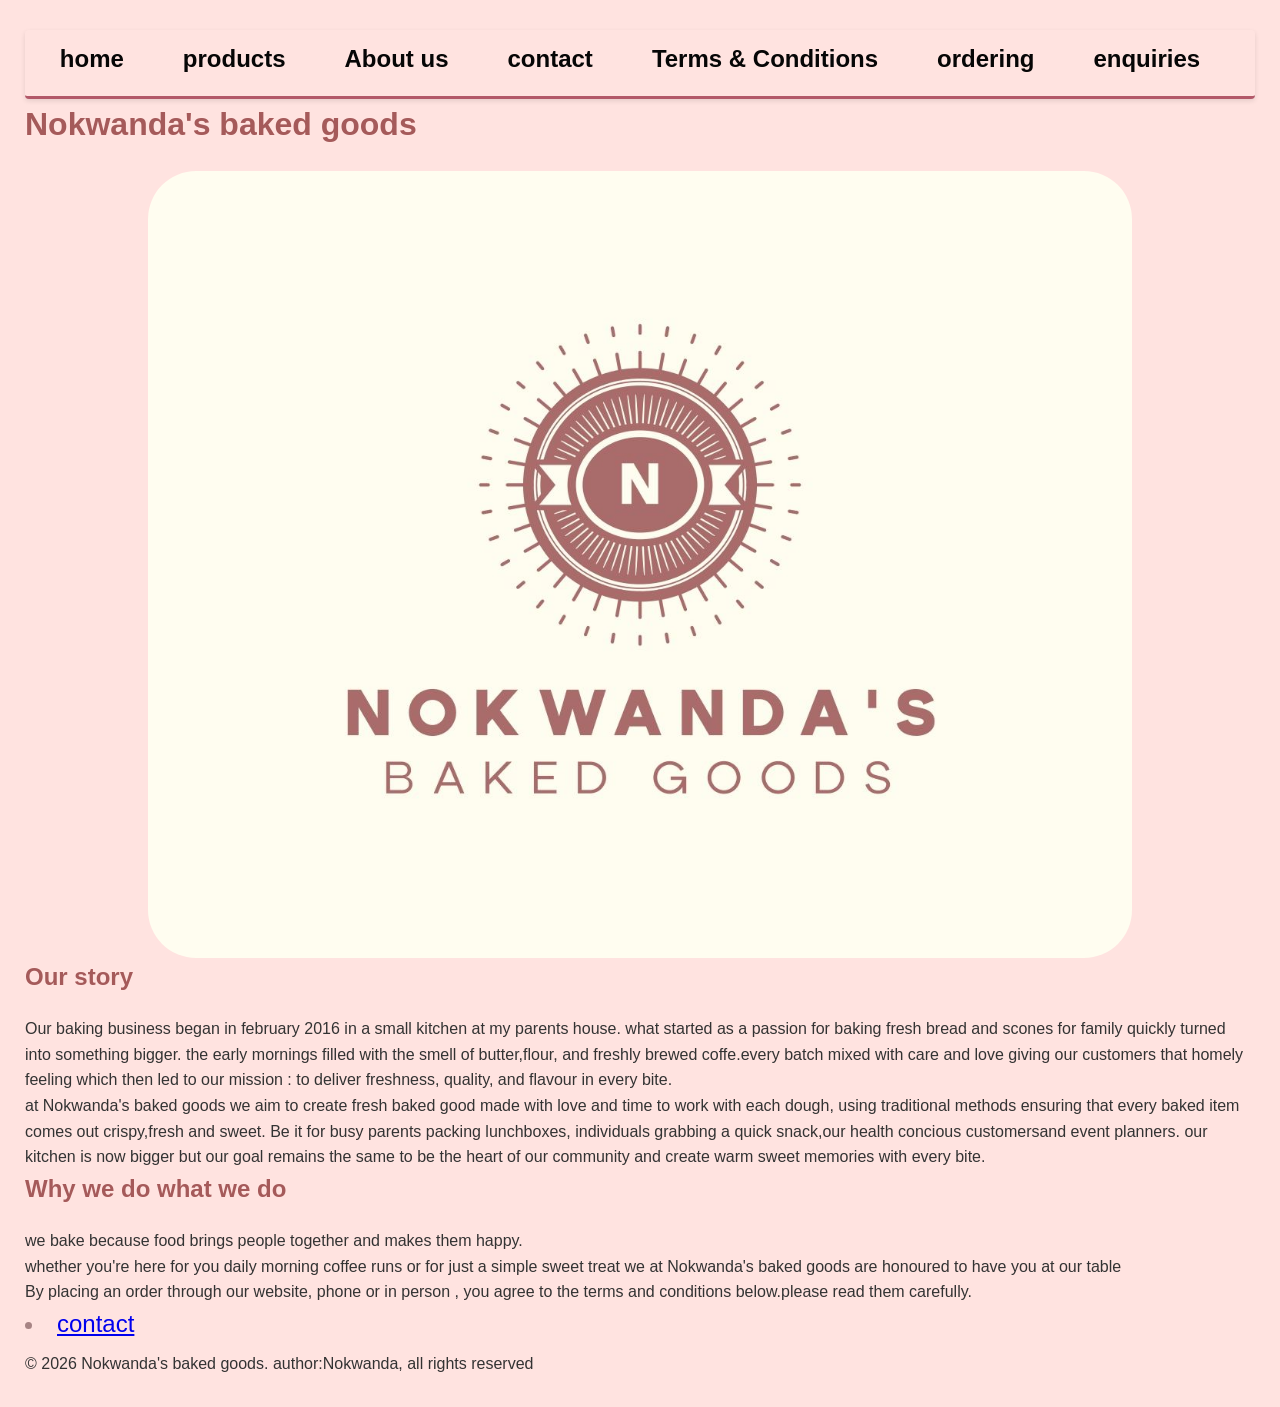
<file: About us.html>
<!DOCTYPE html>
<html>
    <head>
        <title>
            About us
        </title>
        <link rel="stylesheet" href="css/style.css">

         <meta charset="UTF-8">
    <meta name="viewport" content="width=device-width, initial-scale=1.0">
    <meta name="description"  content="Craving something sweet? Enjoy your favorite baked goods,
 fresh pastries,cookies, and artisanal brand from your local bakery with fast delivery and easy pickups.">
   <meta name="keywords" content="Freshily,baked goods">

    </head>
    <link rel="icon" type="image/x-icon" href="img/favicon.ico">
     <style>
.nav-tabs a:hover {
    background-color: rgb(239, 187, 195);
    font-size: 1em;
}
 
</style>
      <ul class="nav-tabs">
 
    <li class="tab active" > <a href="index.html" > home </a> </li>
    <li class="tab active"> <a href="products.html">products</a> </li>
    <li class="tab active"> <a href="About us.html" >About us </a> </li>
    <li class="tab active"> <a href="contact.html" >contact </a> </li>
    <li class="tab active"> <a href="terms.html">Terms & Conditions </a> </li>
   <li class="tab active"> <a href="ordering.html">ordering </a> </li>
   <li class="tab active"> <a href="enquiry.html">enquiries </a> </li>
    
     
</ul>
        <h1>Nokwanda's baked goods</h1>
         
    
    <img src= "img/FullLogo.jpg"  alt="bakery" width="80%" height="30%"  style="border-radius: 3em;" class="center-img">
    
    
         <h2> Our story</h2>
         <p>Our baking business began in february 2016 in a small kitchen at my parents house.
            what started as a passion for baking fresh bread and scones for family quickly turned into something bigger.
            the early mornings filled with the smell of butter,flour, and freshly brewed coffe.every batch mixed with care and love
            giving our customers that homely feeling which then led to our mission : to deliver freshness, quality, and flavour in every bite.
         </p>
         <p>at Nokwanda's baked goods we aim to create fresh baked good made with love and time to work with each dough, using traditional methods 
            ensuring that every baked item comes out crispy,fresh and sweet.
            Be it for busy parents packing lunchboxes, individuals grabbing a quick snack,our health concious customersand event planners. our kitchen
            is now bigger but our goal remains the same to be the heart of our community and create warm sweet memories with every bite.
         </p>
         <h2>Why we do what we do</h2>
         <p> we bake because food brings people together and makes them happy.</p>
         <p>whether you're here for you daily morning coffee runs or for just a simple sweet treat we at Nokwanda's baked goods are honoured to have you at our table </p>

         <p>By placing an order through our website, phone or in person , you agree to the terms
            and conditions below.please read them carefully.
         </p>

         <li class="tab"> <a href="contact.html" >contact </a> </li>
        </div>
    
    </div>

     <div class="footer-bottom"> 
        <p>&copy; 2026 Nokwanda's baked goods.
            <a>author:Nokwanda, all rights reserved</a>
    </body>
</html>
</file>
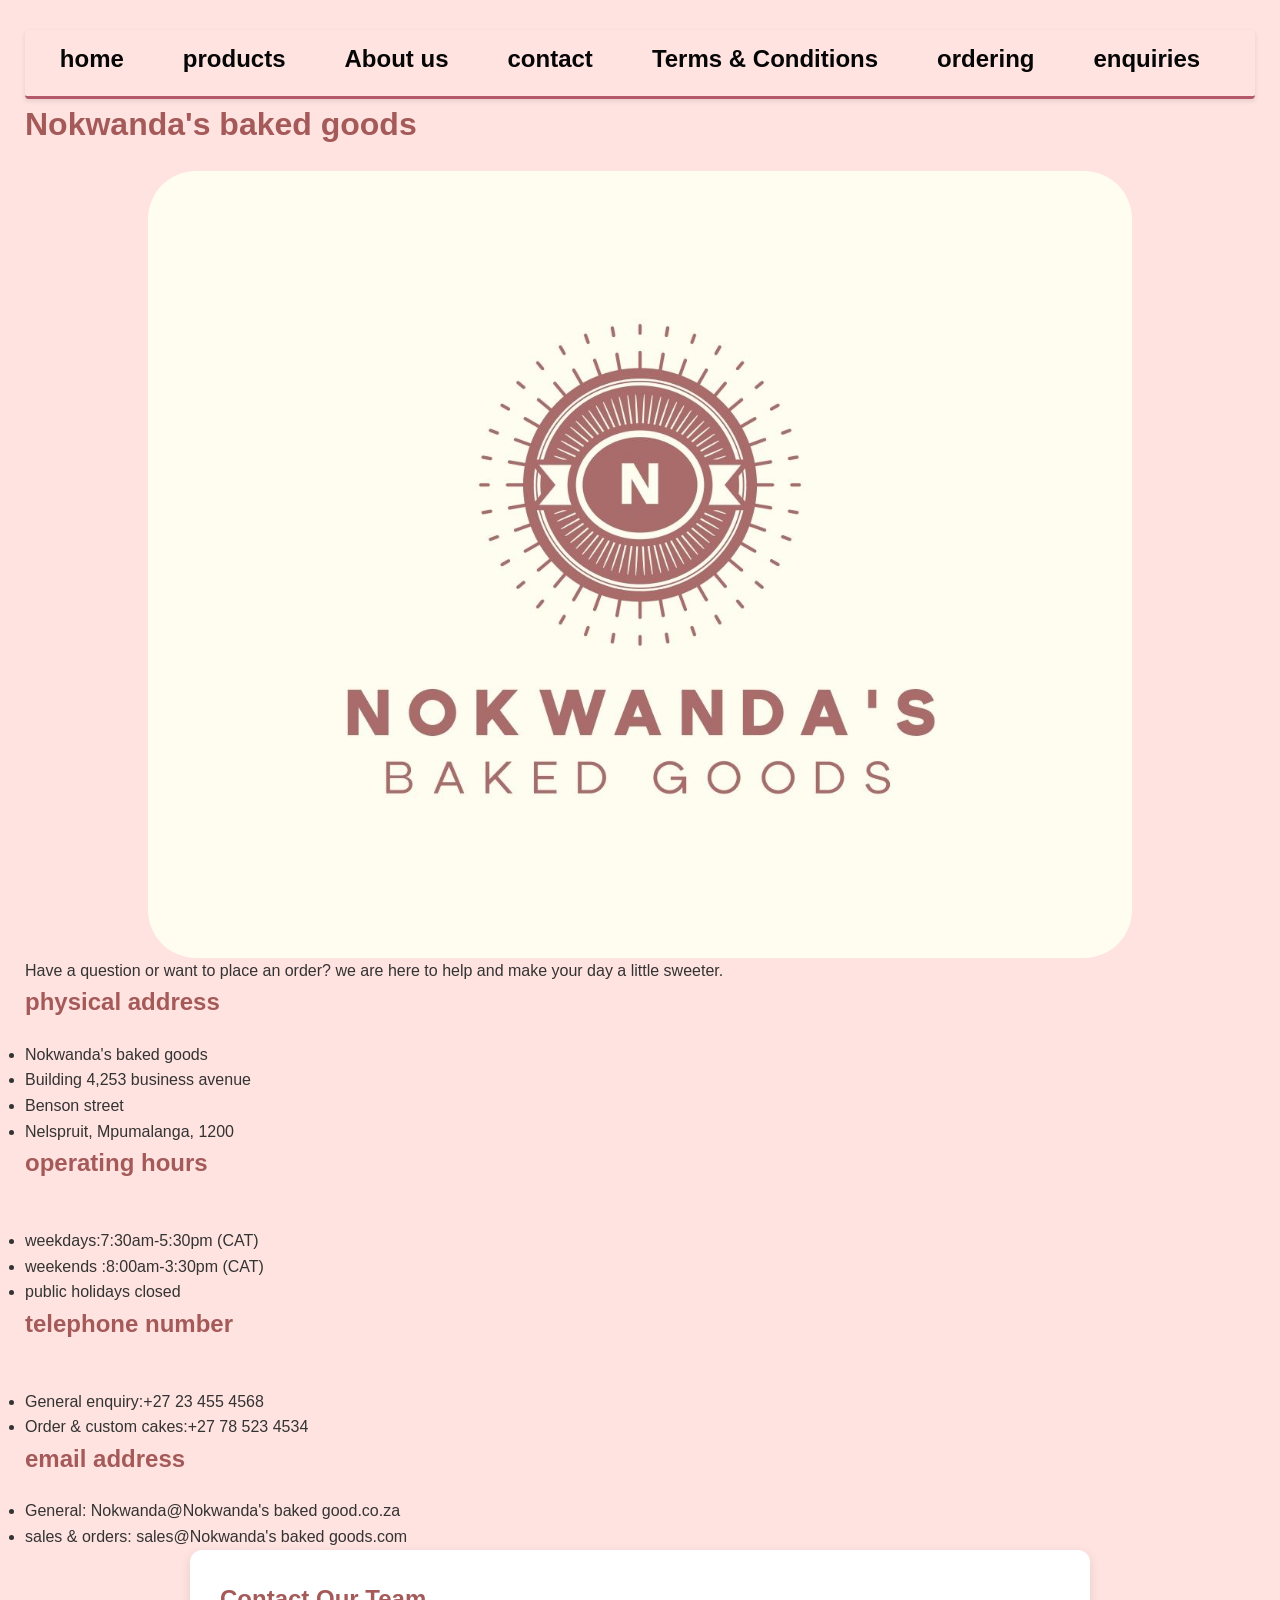
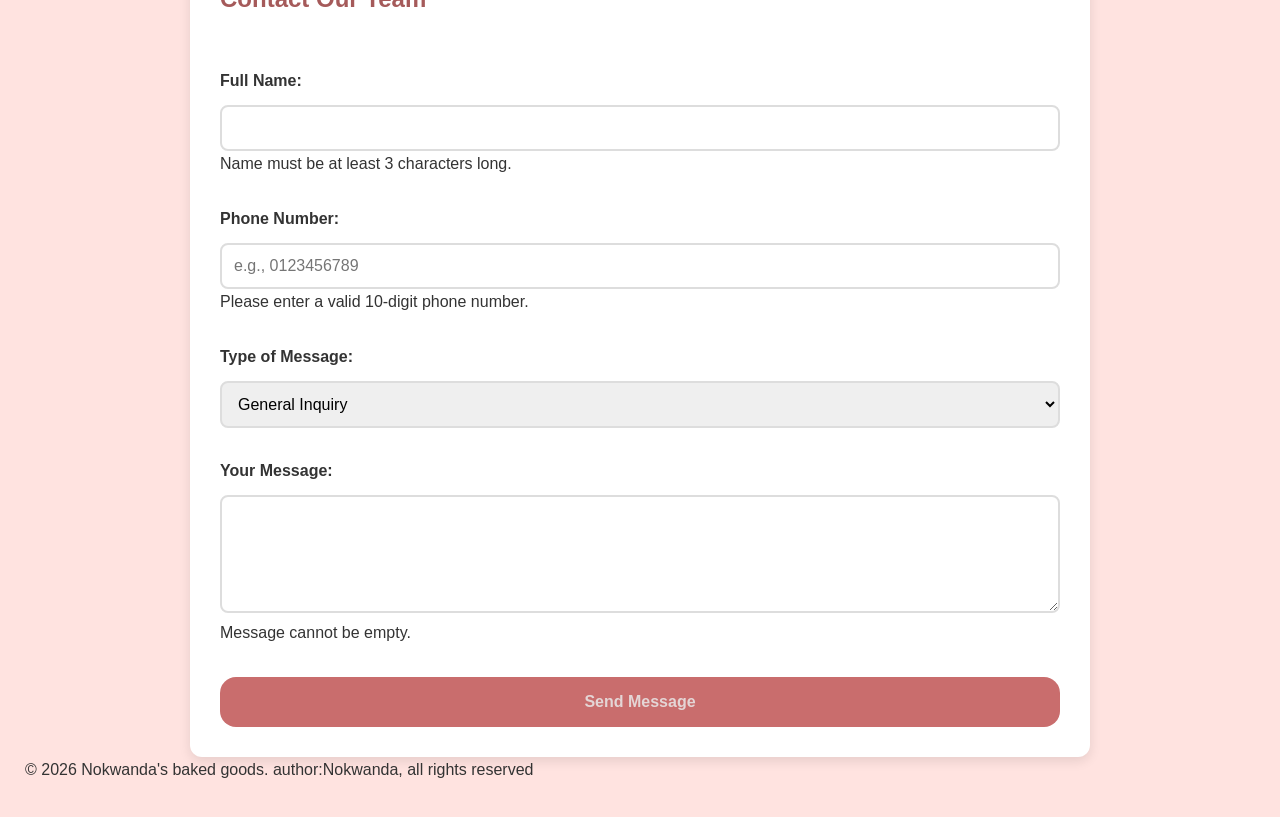
<file: contact.html>
<!DOCTYPE html>
<html>
    <head>
        <title>
            Contact page
        </title>
        <link rel="stylesheet" href="css/style.css">

         <meta charset="UTF-8">
    <meta name="viewport" content="width=device-width, initial-scale=1.0">

    </head>
    <link rel="icon" type="image/x-icon" href="img/favicon.ico">
     <style>
.nav-tabs a:hover {
    background-color: rgb(239, 187, 195);
    font-size: 1em;
}
 
</style>

      <ul class="nav-tabs">
 
    <li class="tab active" > <a href="index.html" > home </a> </li>
    <li class="tab active"> <a href="products.html">products</a> </li>
    <li class="tab active"> <a href="About us.html" >About us </a> </li>
    <li class="tab active"> <a href="contact.html" >contact </a> </li>
    <li class="tab active"> <a href="terms.html">Terms & Conditions </a> </li>
    <li class="tab active"> <a href="ordering.html">ordering </a> </li>
    <li class="tab active"> <a href="enquiry.html">enquiries </a> </li>
    
     

</ul>

<h1>Nokwanda's baked goods</h1>

<ul>
    
   <img src= "img/FullLogo.jpg"  alt="bakery" width="80%" height="30%"  style="border-radius: 3em;" class="center-img">
   
  Have a question or want to place an order? we are here to help and make your day a little sweeter.
   
    <h2>physical address</h2>
    <li>Nokwanda's baked goods</li>
    <li>Building 4,253 business avenue</li>
    <li>Benson street</li>
    <li>Nelspruit, Mpumalanga, 1200</li>


    <h2>operating hours</h2><br>
    <li>weekdays:7:30am-5:30pm (CAT)</li>
    <li>weekends :8:00am-3:30pm (CAT)</li>
    <li>public holidays closed</li>

    <h2>telephone number</h2><br>
    <li>General  enquiry:+27 23 455 4568</li>
    <li>Order & custom cakes:+27 78 523 4534</li>

    <h2>email address</h2>
    <li>General: Nokwanda@Nokwanda's baked good.co.za</li>
    <li>sales & orders: sales@Nokwanda's baked goods.com</li>

<div class="container">
    <!-- REPLACE 'your_formspree_id' with your actual Formspree endpoint hash -->
    <form id="contactForm" action="https://formspree.io/f/mpqeedop" method="POST">
        <h2>Contact Our Team</h2>

        <div class="form-group">
            <label for="name">Full Name:</label>
            <input type="text" id="name" name="name" required>
            <span id="nameError" class="error">Name must be at least 3 characters long.</span>
        </div>

        <div class="form-group">
            <label for="phone">Phone Number:</label>
            <input type="tel" id="phone" name="phone" placeholder="e.g., 0123456789" required>
            <span id="phoneError" class="error">Please enter a valid 10-digit phone number.</span>
        </div>

        <div class="form-group">
            <label for="msgType">Type of Message:</label>
            <select id="msgType" name="msgType" required>
                <option value="General">General Inquiry</option>
                <option value="Feedback">Feedback</option>
                <option value="Urgent">Urgent Support</option>
            </select>
        </div>

        <div class="form-group">
            <label for="message">Your Message:</label>
            <textarea id="message" name="message" rows="5" required></textarea>
            <span id="messageError" class="error">Message cannot be empty.</span>
        </div>

        <button type="submit">Send Message </button>
    </div>
    </form>

    <script>
        document.getElementById('contactForm').addEventListener('submit', function(event) {
            let isValid = true;

            // 1. Reset all error elements
            document.querySelectorAll('.error').forEach(el => el.style.display = 'none');

            // 2. Character length validation (Name)
            const nameInput = document.getElementById('name').value.trim();
            if (nameInput.length < 3) {
                document.getElementById('nameError').style.display = 'block';
                isValid = false;
            }

            // 3. Format validation using Regex (10-digit Phone Number)
            const phoneInput = document.getElementById('phone').value.trim();
            const phoneRegex = /^[0-9]{10}$/; 
            if (!phoneRegex.test(phoneInput)) {
                document.getElementById('phoneError').style.display = 'block';
                isValid = false;
            }

            // 4. Prevent submission to Formspree if any JavaScript check fails
            if (!isValid) {
                event.preventDefault(); 
            }
        });
    </script>
  
</div>

    <div class="footer-bottom"> 
        <p>&copy; 2026 Nokwanda's baked goods.
            <a>author:Nokwanda, all rights reserved</a>
            
        </p>
    </div>
    </footer>

</ul>
</body>
</html>
</file>
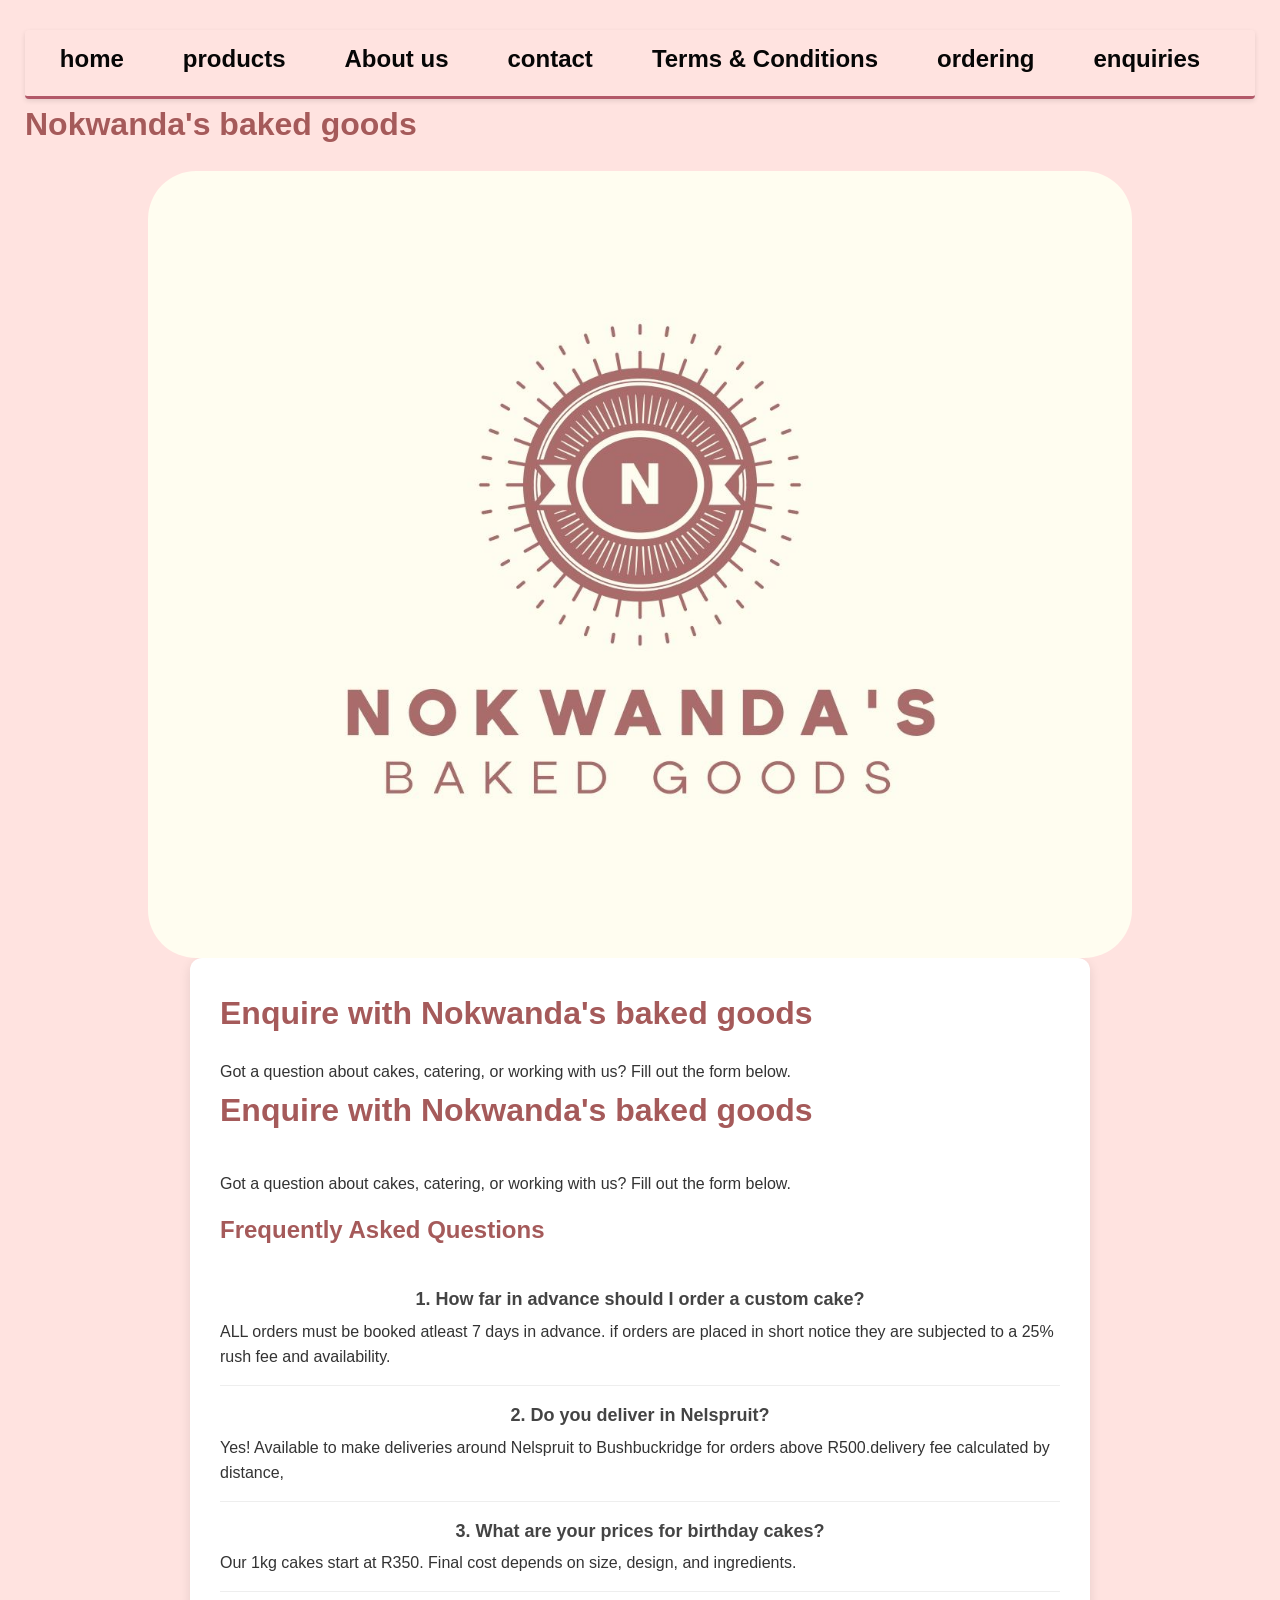
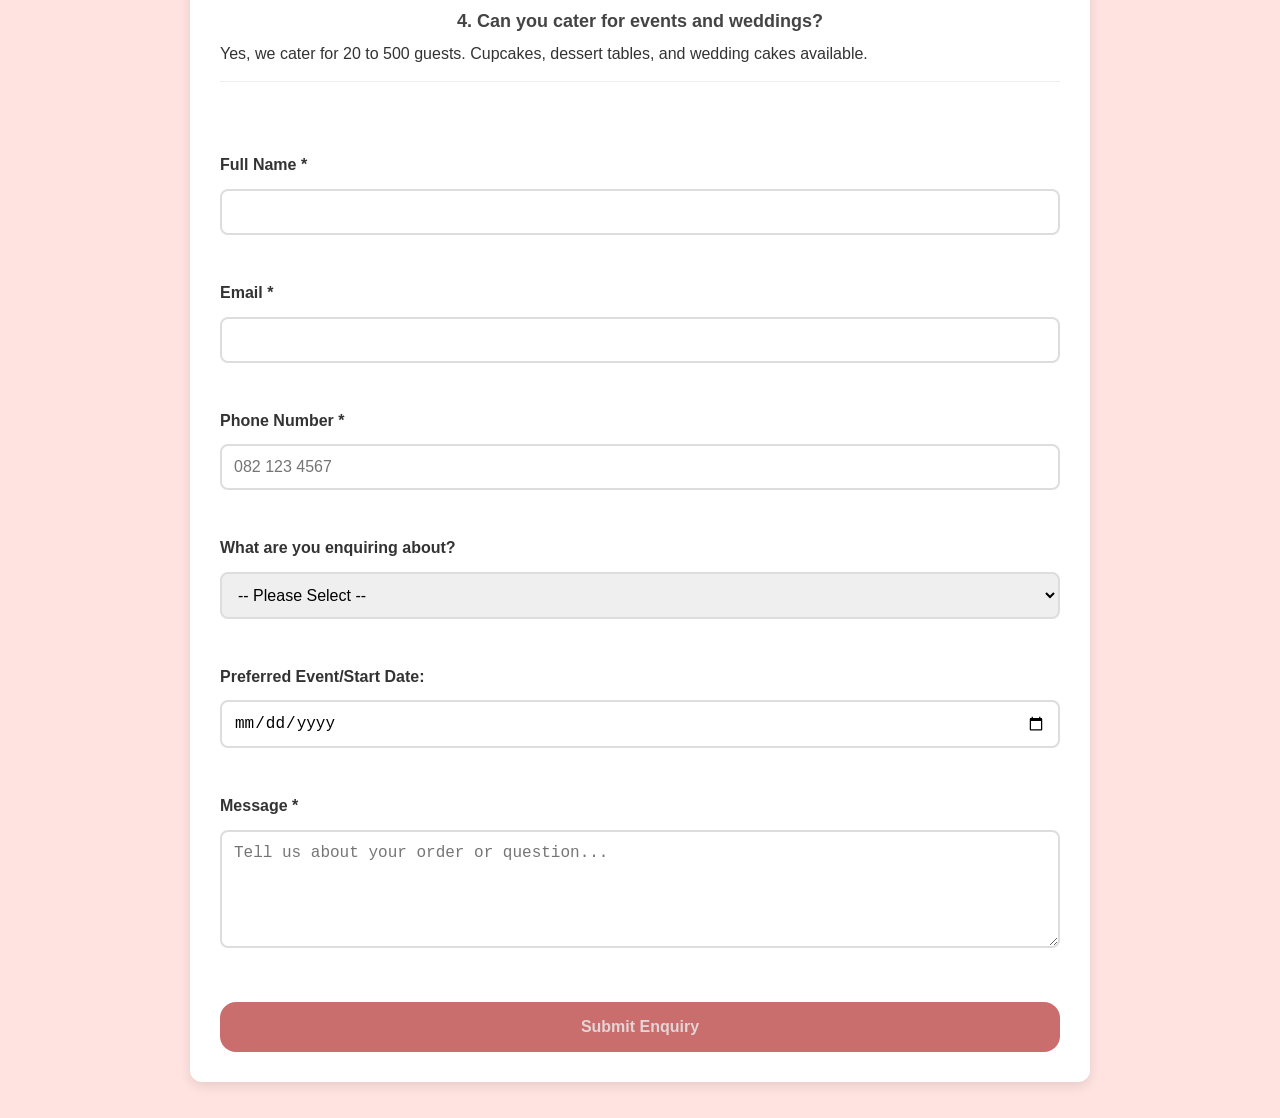
<file: enquiry.html>
<!DOCTYPE html>
<html>
    <head>
        <title>
            Enquiry
        </title>
        <link rel="stylesheet" href="css/style.css">

    <meta charset="UTF-8">
    <meta name="viewport" content="width=device-width, initial-scale=1.0">
    <meta name="description"  content="Craving something sweet? Enjoy your favorite baked goods,
 fresh pastries,cookies, and artisanal brand from your local bakery with fast delivery and easy pickups.">
   <meta name="keywords" content="Freshily,baked goods">

    </head>
    <link rel="icon" type="image/x-icon" href="img/favicon.ico">
 <nav>
    <style>
.nav-tabs a:hover {
    background-color: rgb(236, 191, 198);
    font-size: 1em;
}
 
</style>
 </nav>
 
<ul class="nav-tabs">
 
    <li class="tab active" > <a href="index.html" > home </a> </li>
    <li class="tab active"> <a href="products.html">products</a> </li>
    <li class="tab active"> <a href="About us.html" >About us </a> </li>
    <li class="tab active"> <a href="contact.html" >contact </a> </li>
    <li class="tab active"> <a href="terms.html">Terms & Conditions </a> </li>
    <li class="tab active"> <a href="ordering.html">ordering </a> </li>
    <li class="tab active"> <a href="enquiry.html">enquiries </a> </li>
    
     

</ul>
<h1>Nokwanda's baked goods</h1>
        
</nav>

<body> 
    
    <img src= "img/FullLogo.jpg"  alt="bakery" width="80%" height="75%" style="border-radius: 3em;" class="center-img">
    
   
  <div class="container">
    <h1>Enquire with Nokwanda's baked goods</h1>
    <p>Got a question about cakes, catering, or working with us? Fill out the form below.</p>

    <title>Service Enquiry</title>
    <style>
        .form-group { margin-bottom: 15px; }
        label { display: block; font-weight: bold; }
        #responseBox { margin-top: 20px; padding: 10px; border: 1px solid #ccc; display: none; background: #f9f9f9; }
    </style>
</head>
<body>

    
    <form id="enquiryForm" action="https://formspree.io/f/mpqeedop" method="POST">
        <h1>Enquire with Nokwanda's baked goods</h1>
    <p>Got a question about cakes, catering, or working with us? Fill out the form below.</p>

    
    <div class="faq">
      <h2>Frequently Asked Questions</h2>
      <div class="faq-item">
        <h3>1. How far in advance should I order a custom cake?</h3>
        <p>ALL orders must be booked atleast 7 days in advance. if orders are placed in short notice they are 
            subjected to a 25% rush fee and availability.</p>
      </div>
      <div class="faq-item">
        <h3>2. Do you deliver in Nelspruit?</h3>
        <p>Yes! Available to make deliveries around Nelspruit to Bushbuckridge for orders above R500.delivery fee calculated by
        distance,</p>
      </div>
      <div class="faq-item">
        <h3>3. What are your prices for birthday cakes?</h3>
        <p>Our 1kg cakes start at R350. Final cost depends on size, design, and ingredients.</p>
      </div>
      <div class="faq-item">
        <h3>4. Can you cater for events and weddings?</h3>
        <p>Yes, we cater for 20 to 500 guests. Cupcakes, dessert tables, and wedding cakes available.</p>
      </div>
    </div>

    <div class="form-group">
        <label for="name">Full Name *</label>
        <input type="text" id="name" name="name">
        <span class="error-msg" id="nameError"></span>
      </div>

      <div class="form-group">
        <label for="email">Email *</label>
        <input type="email" id="email" name="email">
        <span class="error-msg" id="emailError"></span>
      </div>

      <div class="form-group">
        <label for="phone">Phone Number *</label>
        <input type="tel" id="phone" name="phone" placeholder="082 123 4567">
        <span class="error-msg" id="phoneError"></span>
      </div>
        <div class="form-group">
            <label for="interest">What are you enquiring about?</label>
            <select id="interest" name="interest" required>
                <option value="">-- Please Select --</option>
                <option value="services">Our Professional Services</option>
                <option value="products">Product Catalog & Orders</option>
                <option value="volunteer">Becoming a Volunteer / Sponsor</option>
                <option value="other">Other</option>
            </select>
        </div>

        <div class="form-group">
            <label for="date">Preferred Event/Start Date:</label>
            <input type="date" id="date" name="date" required>
        </div>

        
      <div class="form-group">
        <label for="message">Message *</label>
        <textarea id="message" name="message" rows="5" placeholder="Tell us about your order or question..."></textarea>
        <span class="error-msg" id="messageError"></span>
      </div>

        <button type="submit">Submit Enquiry</button>
    </form>

    <!-- Container to present the user with a response related to cost/availability -->
    <div id="responseBox"></div>

    <script src="script.js"></script>
</body>
</html>
</file>
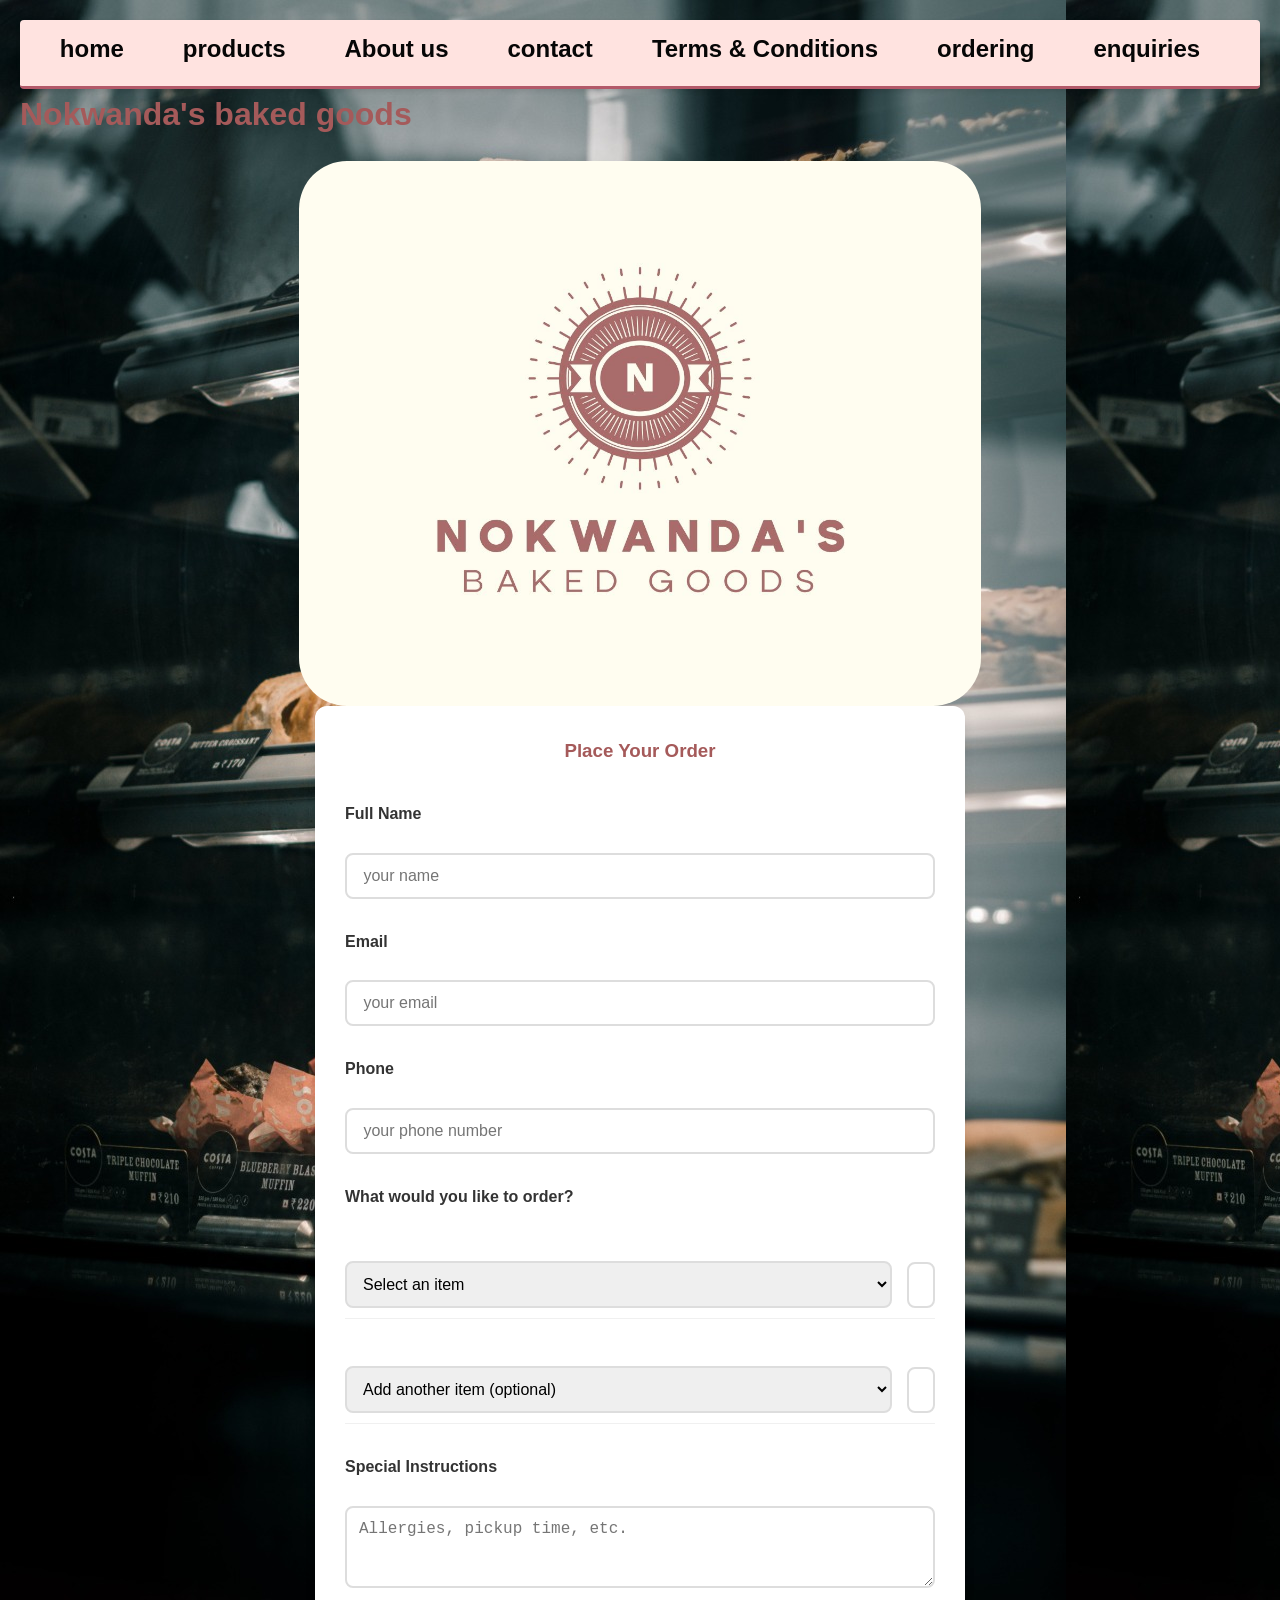
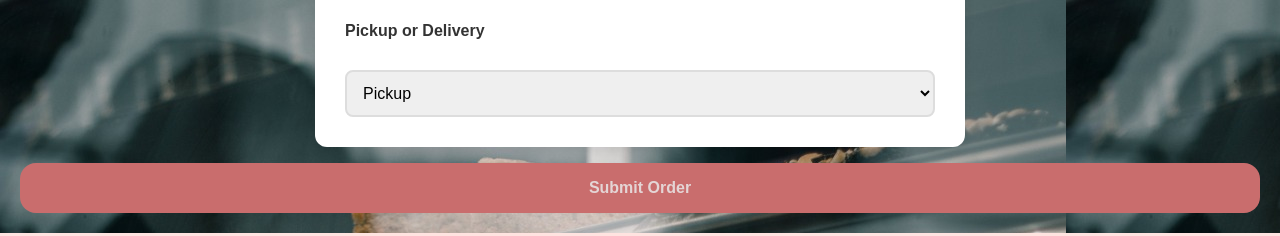
<file: ordering.html>
<!DOCTYPE html>
<html lang="en">
<head>

    <title>
            Ordering system
        </title>
        <link rel="stylesheet" href="css/style.css">

        <meta charset="UTF-8">
<meta name="viewport" content="width=device-width, initial-scale=1.0">
 <meta name="description" content="Looking for something to satisfy your sweet cravings,
 order now!and enjoy our freshly baked goods">
 <nav>
    <style>
.nav-tabs a:hover {
  background-color: rgb(239, 187, 195);
    font-size: 1em;
}
 
</style>
 </nav>

<ul class="nav-tabs">
 
    <li class="tab active" > <a href="index.html" > home </a> </li>
    <li class="tab active"> <a href="products.html">products</a> </li>
    <li class="tab active"> <a href="About us.html" >About us </a> </li>
    <li class="tab active"> <a href="contact.html" >contact </a> </li>
    <li class="tab active"> <a href="terms.html">Terms & Conditions </a> </li>
  <li class="tab active"> <a href="ordering.html">ordering </a> </li>
  <li class="tab active"> <a href="enquiry.html">enquiries </a> </li>
    

    <style> 
    body{
       background-image: url("img/background.png");
      margin: 0;
      padding: 20px;
    }
    </style>
     

</ul>
</head>
<link rel="icon" type="image/x-icon" href="img/favicon.ico">
<h1>Nokwanda's baked goods</h1>


</nav>

<body> 
    
    <img src= "img/FullLogo.jpg"  alt="bakery" width="55%" height="30%"  style="border-radius: 3em;" class="center-img">
    
 

<div class="order-container">
  <h3>Place Your Order</h3>
  <form action="https://formspree.io/f/mpqeedop" method="POST">
  
    <label>Full Name</label>
    <input type="text" name="name" placeholder=" your name" required>

    <label>Email</label>
<input type="email" name="email" placeholder=" your email" required>

    <label>Phone</label>
<input type="tel" name="phone" placeholder=" your phone number" required>

    <label>What would you like to order?</label>
      <div class="order-item">

        <select name="item1" id="item1">
          <option value="">Select an item</option>
          <option value="Sourdough Bread - R25">Sourdough Bread - R25</option>
          <option value="Whole Wheat Bread - R30">Whole Wheat Bread - R30</option>
          <option value="White Bread - R20">White Bread - R20</option>
          <option value="Croissant - R30">Croissant - R30</option>
          <option value="Plain Bagel - R15">Plain Bagel - R15</option>
          <option value="Bagel with Filling - R25">Bagel with Filling - R25</option>

          <option value="Slice of choco classic - R65">Slice of choco classic - R65</option>
          <option value="Slice of Red velvet cake- R75">Slice of Red velvet cake - R75</option>
          <option value="slice of cookies and cream- R65">Slice of cookies and cream - R65</option>
          <option value="slice of vanilla- R60">Slice of vanilla - R60</option>

          <option value="Choco Classic - R500">Choco Classic - R500</option>
          <option value="Red Velvet - R450">Red Velvet - R450</option>
          <option value="Cookies and Cream - R500">Cookies and Cream - R500</option>
          <option value="Vanilla - R550">Vanilla - R550</option>

          <option value="Sugar cookies - R15">Sugar cookies - R15</option>
          <option value="Chocolate chip cookie - R25">Chocolate chip cookie - R25</option>
          <option value="Classic biscuit half dipped in chocolate - R15">Classic biscuit half dipped in chocolate - R15</option>
          <option value="blue berry muffin - R30">blue berry muffin - R30</option>
          <option value="choco chip muffin - R35">choco chip muffin - R35</option>
          <option value="banna muffin - R30">banna muffin - R30</option>
          <option value="bran muffin - R40">bran muffin - R40</option>
          
        </select>
        <input type="number" name="quantity" id="qty1" min="1" value="1" placeholder="Qty">
      </div>

      <div class="order-item">
        <select name="item2" id="item2">
          <option value="Add another item (optional)">Add another item (optional)</option>
          <option value="americano - R35">americano - R35</option>
          <option value="macchiato - R35">macchiato - R35</option>
          <option value="espresso - R30">espresso - R30</option>
          <option value= "latte - R45"> latte - R45</option>
          <option value="cappuccino - R43">cappuccino - R43</option>
          <option value="hot chocolate - R45">hot chocolate - R45</option>
          <option value="iced matcha - R50">iced matcha - R50</option>
          <option value="green tea - R35">green tea - R35</option>
          <option value="fresh juice - R25">fresh juice - R25</option>
        </select>
        <input type="number" name="quantity" id="qty2" min="1" value="1" placeholder="Qty">
      </div>

    <label>Special Instructions</label>
    <textarea name="notes" rows="3" placeholder="Allergies, pickup time, etc."></textarea>

    <label>Pickup or Delivery</label>
    <select name="pickup" required>
      <option value="Pickup">Pickup</option>
      <option value="Delivery">Delivery</option>
    </select>
</div>
    <input type="hidden" name="_subject" value="New order recieved">
    <input type="hidden" name="_autoresponse" value="Thank you for your order! We will contact you shortly to confirm the details.">
    <button type="submit">Submit Order</button>
  </form>



</body>
</html>
</file>
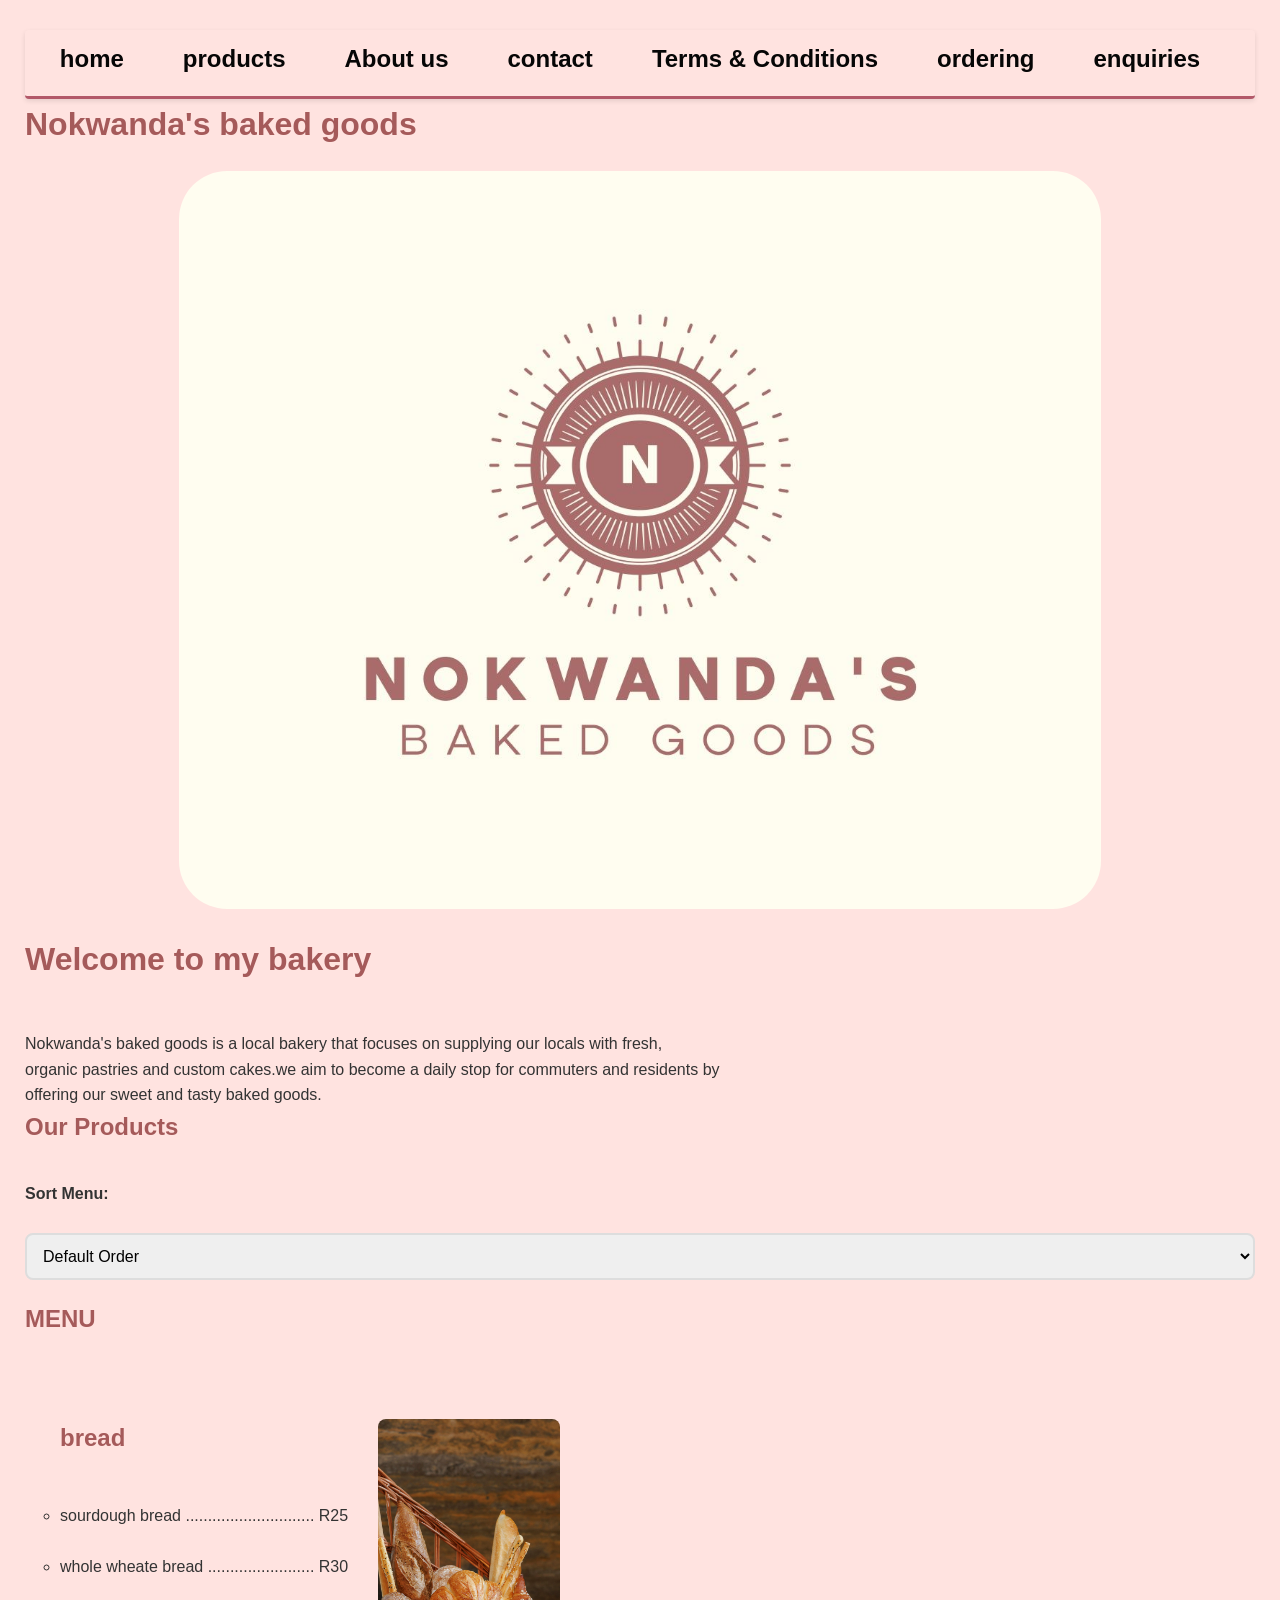
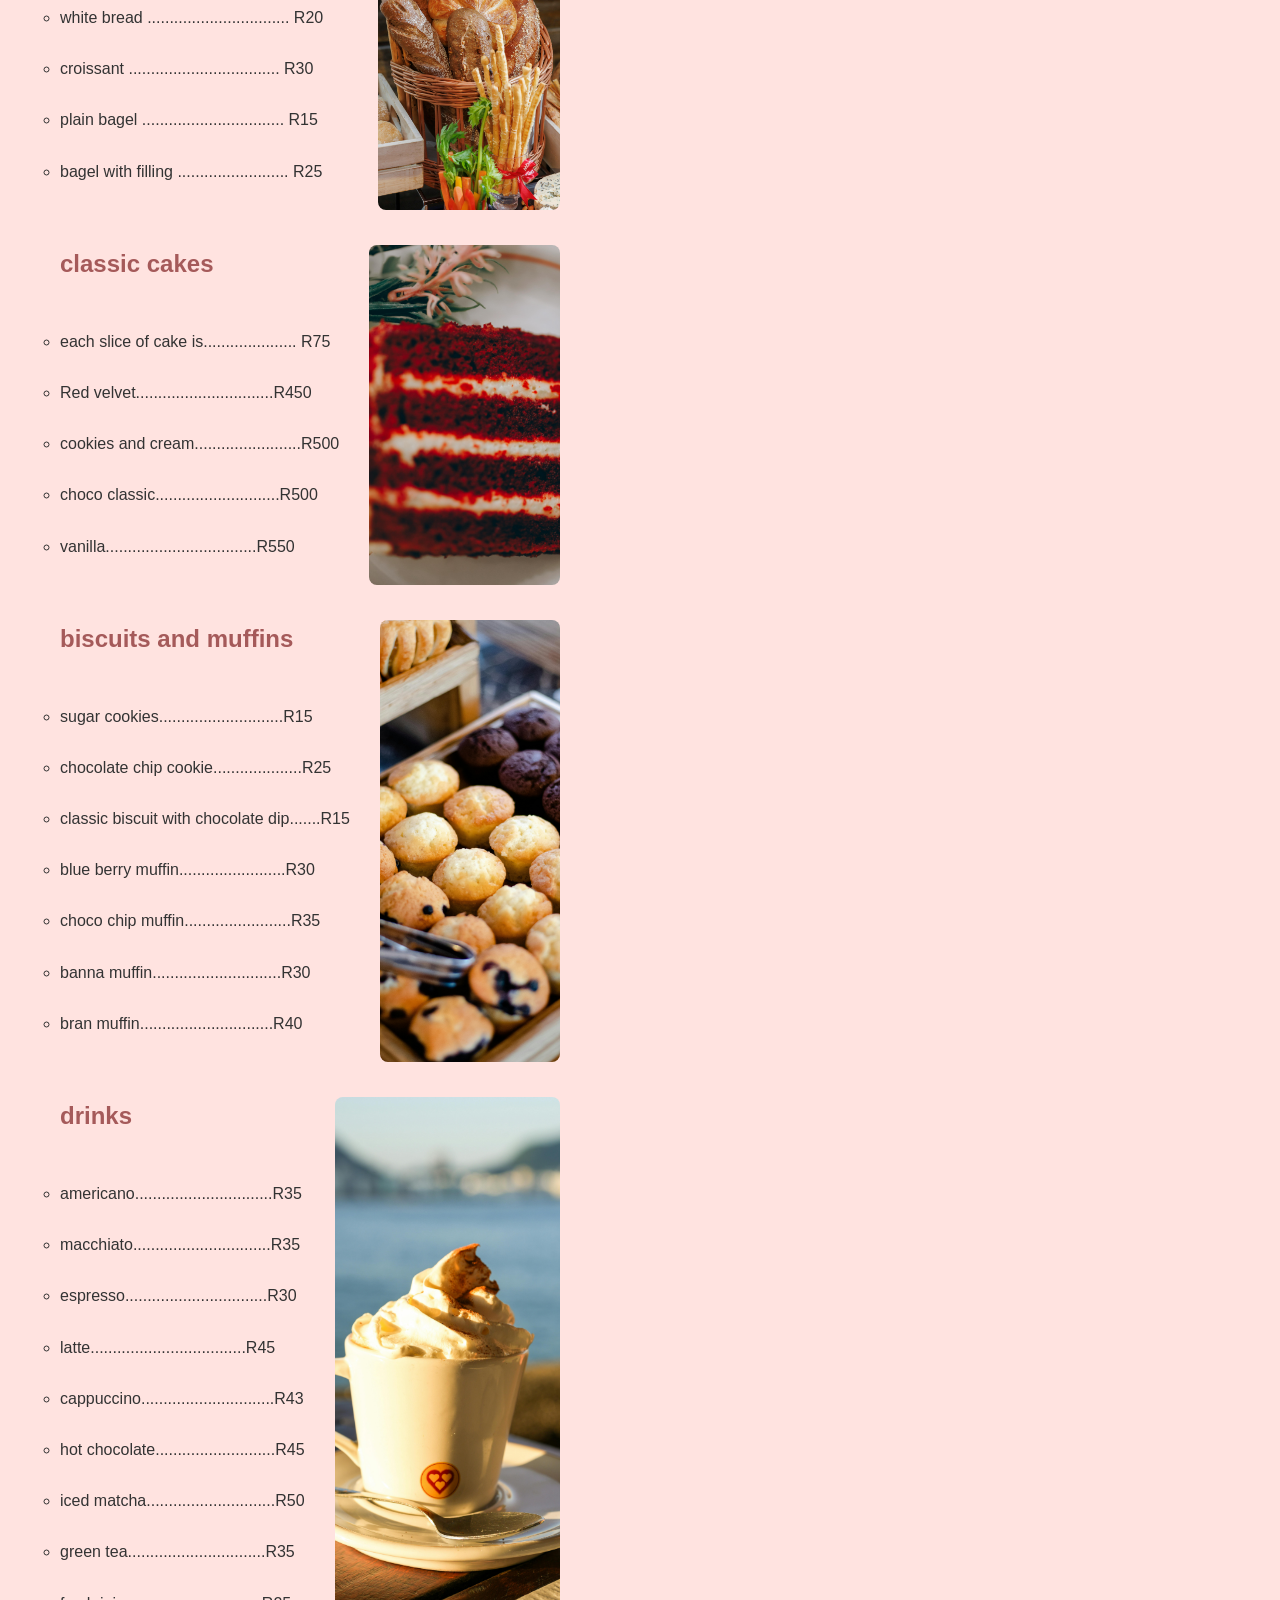
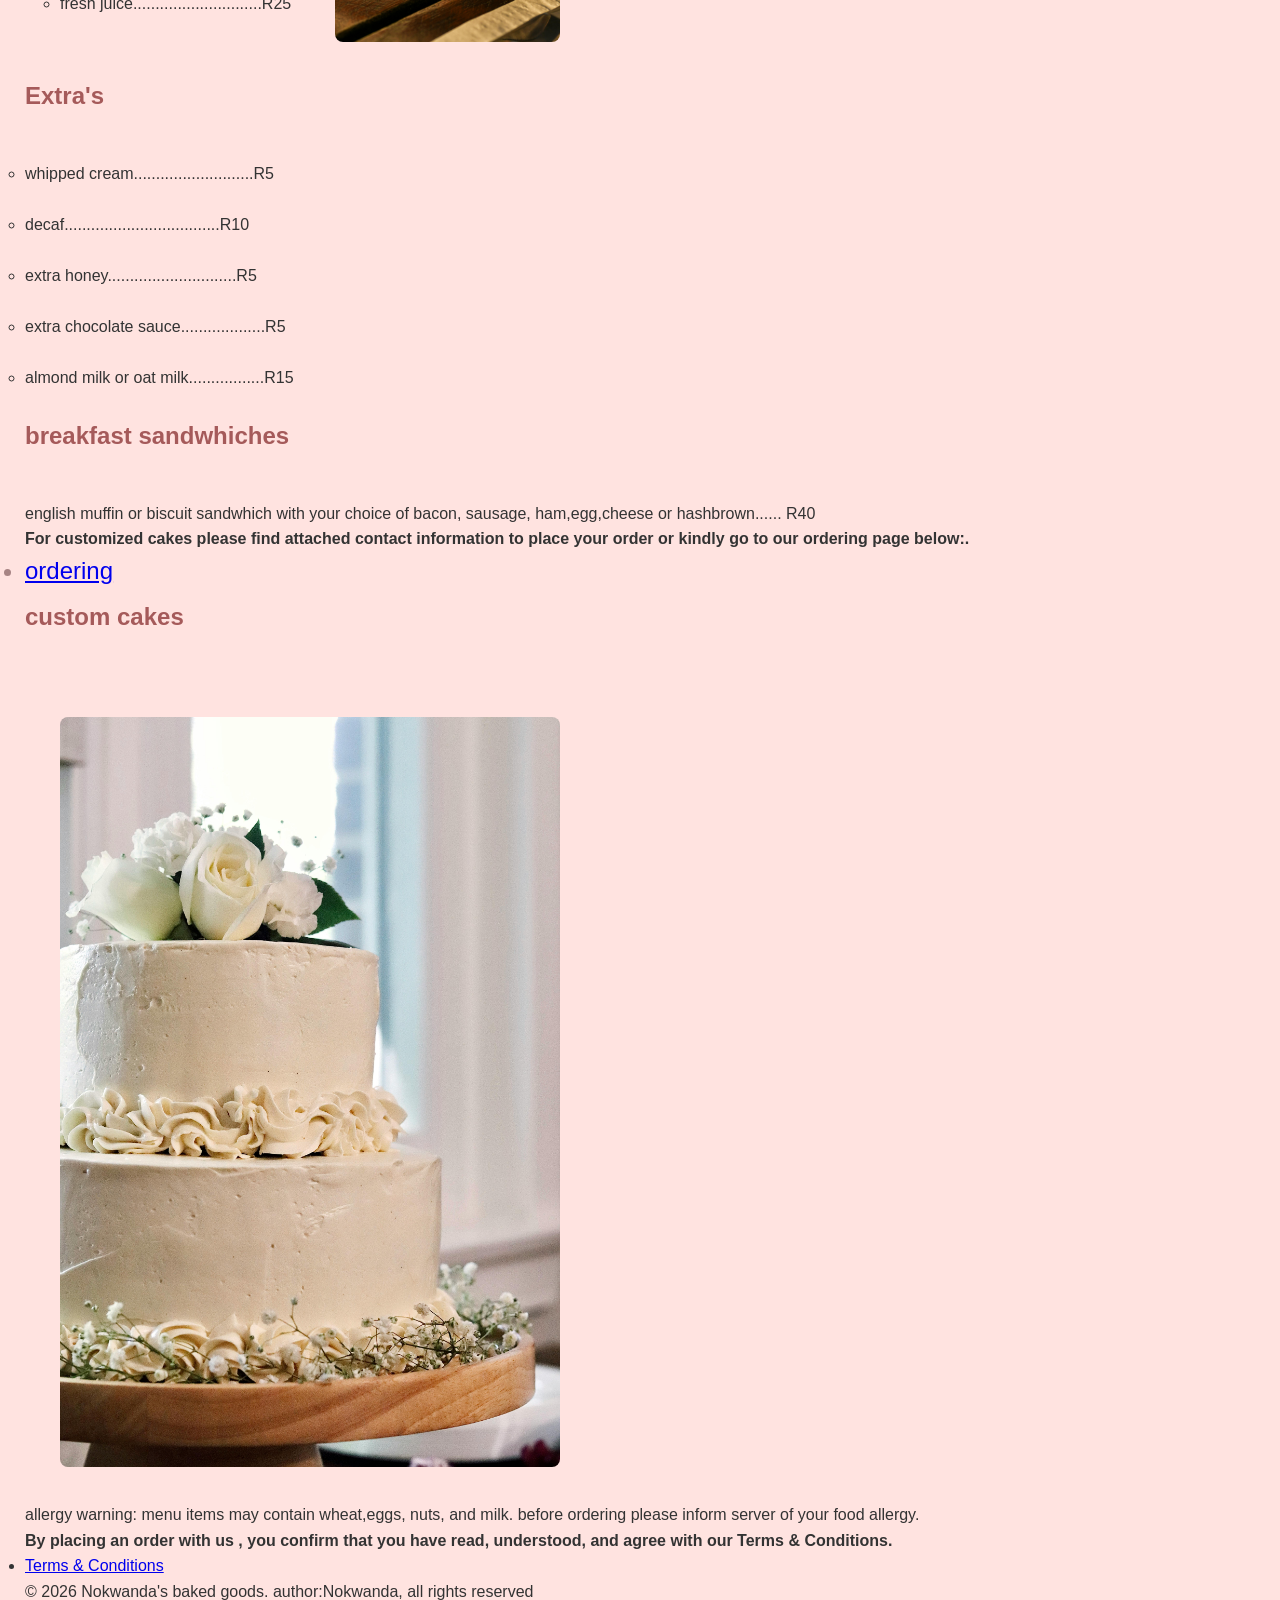
<file: products.html>
<!DOCTYPE html>
<html> 
    <head>
        <title>
           products we sell
        </title>
        <link rel="stylesheet" href="css/style.css">

         <meta charset="UTF-8">
    <meta name="viewport" content="width=device-width, initial-scale=1.0">
    <meta name="description" content="Indulge in fresh, artisan breads and custom cakes baked daily.
    visit our local bakery now!.">
    <link rel="icon" type="image/x-icon" href="img/favicon.ico">
    </head>
    
      <style>
.nav-tabs a:hover {
    background-color: rgb(239, 187, 195);
    font-size: 1em;
}
 
</style>
<ul class="nav-tabs">
 
    <li class="tab active" > <a href="index.html" > home </a> </li>
    <li class="tab active"> <a href="products.html">products</a> </li>
    <li class="tab active"> <a href="About us.html" >About us </a> </li>
    <li class="tab active"> <a href="contact.html" >contact </a> </li>
    <li class="tab active"> <a href="terms.html">Terms & Conditions </a> </li>
    <li class="tab active"> <a href="ordering.html">ordering </a> </li>
    <li class="tab active"> <a href="enquiry.html">enquiries </a> </li>
    
    
</ul>
    <h1>Nokwanda's baked goods</h1>
         
    <img src= "img/FullLogo.jpg"  alt="bakery" width="75%" style="border-radius: 3em;" class="center-img"><br>
 <body>

    <h1><b>Welcome to my bakery</b></h1><br>

 Nokwanda's baked goods is a local bakery that focuses on supplying our locals with fresh,<br>
 organic pastries and custom cakes.we aim to become a daily stop for commuters and residents by<br>
 offering our sweet and tasty baked goods.<br>

      <h2>Our Products</h2>

   <form id="sort-form" style="margin-bottom: 20px;">
  <label for="sort-price">Sort Menu:</label>
  <select id="sort-price" onchange="sortMenu()">
    <option value="default">Default Order</option>
    <option value="high-to-low">Price: High to Low</option>
    <option value="low-to-high">Price: Low to High</option>
  </select>
</form>

<ul>

<h2> MENU</h2><br>
<div class="menu-wrapper">   
  <div class="menu-text">
    <h2>bread</h2><br>
    <ul class="menu-list">
      <li data-price="25">sourdough bread ............................. R25</li><br>
      <li data-price="30">whole wheate bread ........................ R30</li><br>
      <li data-price="20">white bread ................................ R20</li><br>
      <li data-price="30">croissant .................................. R30</li><br>
      <li data-price="15">plain bagel ................................ R15</li><br>
      <li data-price="25">bagel with filling ......................... R25</li><br>
    </ul>
  </div>
  
   <div class="menu-image"
     style="text-align: center;">
     <img src= "img/bread.jpg"  alt="bread" class="card-img"><br>
     </div>
</div>


     <div class="menu-wrapper">
    <div class="menu-text">
     <h2>classic cakes</h2><br>
     <ul class="menu-list">
    <li data-price="75">each slice of cake is..................... R75</li><br>
     <li data-price="450">Red velvet...............................R450</li><br>
     <li data-price="500">cookies and cream........................R500</li><br>
     <li data-price="500">choco classic............................R500</li><br>
     <li data-price="550">vanilla..................................R550 </li><br>
     </ul>
     </div>

     <div class="menu-image">
     <img src= "img/red velvet.jpg"  alt="cakes" width="75%"><br>
     </div>
    </div>

    <div class="menu-wrapper">
        <div class="menu-text">
     <h2>biscuits and muffins</h2><br>
     <ul class="menu-list">
     <li data-price="15">sugar cookies............................R15</li><br>
     <li data-price="25">chocolate chip cookie....................R25</li><br>
     <li data-price="15">classic biscuit with chocolate dip.......R15</li><br>
     <li data-price="30">blue berry muffin........................R30</li><br>
     <li data-price="35">choco chip muffin........................R35</li><br>
     <li data-price="30">banna muffin.............................R30</li><br>
     <li data-price="40">bran muffin..............................R40</li><br>
     </ul>
        </div>
     <div class="menu-image">
            <img src="img/muffins.jpg" alt="muffins" width="75%"><br> 
            </div>
            
        </div>
        
        <div class="menu-wrapper">
        <div class="menu-text">
     <h2>drinks</h2><br>
     <ul class="menu-list">
     <li data-price="35">americano...............................R35</li><br>
     <li data-price="35">macchiato...............................R35</li><br>
     <li data-price="30">espresso................................R30</li><br>
     <li data-price="45">latte...................................R45</li><br>
     <li data-price="43">cappuccino..............................R43</li><br>
     <li data-price="45">hot chocolate...........................R45</li><br>
     <li data-price="50">iced matcha.............................R50</li><br>
     <li data-price="35">green tea...............................R35</li><br>
     <li data-price="25">fresh juice.............................R25</li><br>
     </ul>
     </div>
     <div class="menu-image">
        <img src="img/cappuccino.jpg" alt="coffee" width="75%" height="30%"  class="center-img"><br>
        </div>
        </div>

     <h2>Extra's</h2><br>
     <ul class="menu-list">
     <li data-price=" 5">whipped cream...........................R5</li><br>
     <li data-price="10">decaf...................................R10</li><br>
     <li data-price=" 5">extra honey.............................R5</li><br>
     <li data-price=" 5">extra chocolate sauce...................R5</li><br>
     <li data-price="15">almond milk or oat milk.................R15</li><br>
     </ul>

         <h2>breakfast sandwhiches</h2><br>
     english muffin or biscuit sandwhich with your choice of bacon, sausage, ham,egg,cheese or hashbrown...... R40<br>
        
    
     <h4>For customized cakes please find attached contact information to place your order or kindly go to our ordering page below:.<br>
     <li class="tab"> <a href="ordering.html">ordering </a> </li>

     <h2>custom cakes</h2><br>
        <div class="menu-wrapper">
        <div class="menu-image">
    <img src= "img/wedding cake.jpg"  alt="cakes" width="75%"><br>
    </div>
    </div>


     allergy warning:  menu items may contain wheat,eggs, nuts, and milk.
     before ordering please inform server of your food allergy.</h4><br>
     <p> <h4>By placing an order with us , you confirm that you have read, understood, and agree with our Terms & Conditions.</h4> </p>
     <li> <a href="terms.html">Terms & Conditions </a> </li>
</div>
    </ul>

     <script src="script.js"></script>
    </body>

    <div class="footer-bottom"> 
        <p>&copy; 2026 Nokwanda's baked goods.
            <a>author:Nokwanda, all rights reserved</a>

</html>
</file>
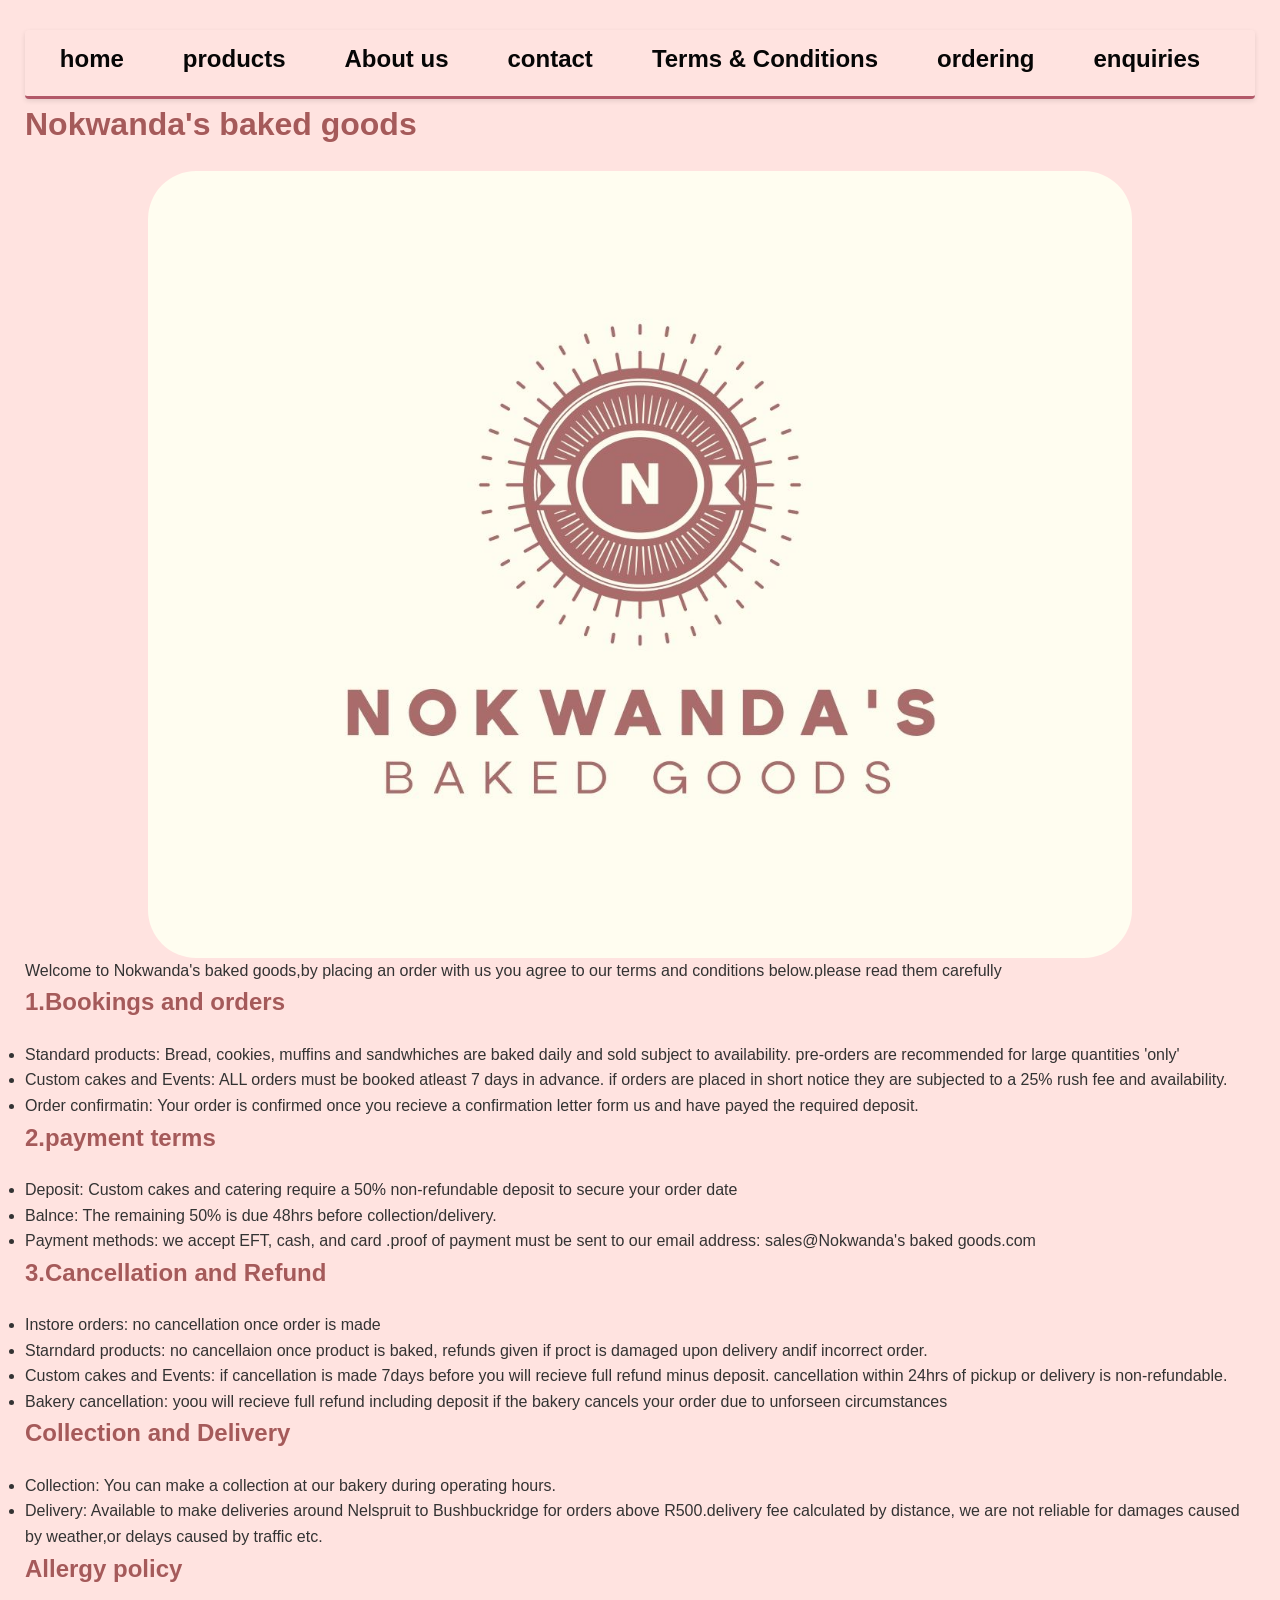
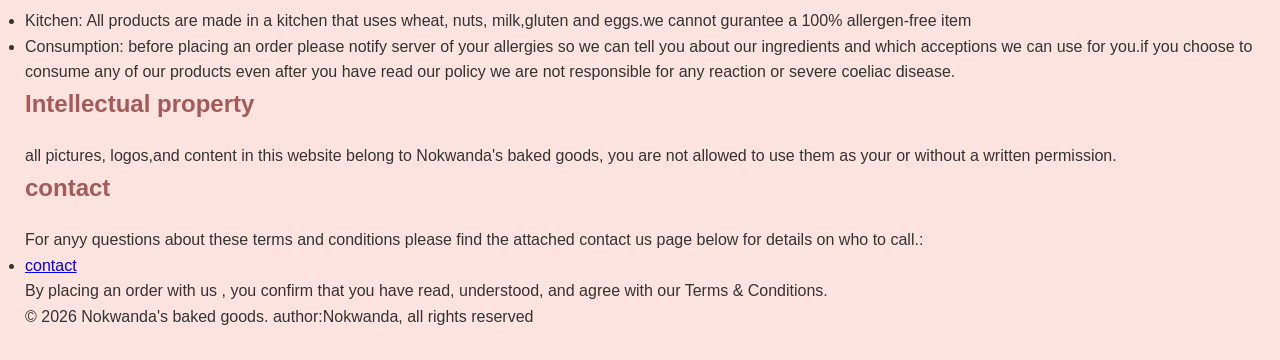
<file: terms.html>
<!DOCTYPE html>
<html>
    <head>
        <title>
            Ts&Cs
        </title>
       <link rel="stylesheet" href="css/style.css">
       
        <meta charset="UTF-8">
    <meta name="viewport" content="width=device-width, initial-scale=1.0">
    <meta name="description" content="order allergy friendly, and gluten free goods today.">
    </head>
    <link rel="icon" type="image/x-icon" href="img/favicon.ico">
     <style>
.nav-tabs a:hover {
    background-color: rgb(239, 187, 195);
    font-size: 1em;
}
 
</style>
     <ul class="nav-tabs">
 
    <li class="tab active"> <a href="index.html" > home </a> </li>
    <li class="tab active"> <a href="products.html">products</a> </li>
    <li class="tab active"> <a href="About us.html" >About us </a> </li>
    <li class="tab active"> <a href="contact.html" >contact </a> </li>
    <li class="tab active"> <a href="terms.html">Terms & Conditions </a> </li>
    <li class="tab active"> <a href="ordering.html">ordering </a> </li>
    <li class="tab active"> <a href="enquiry.html">enquiries </a> </li>
     
</ul>
        <h1>Nokwanda's baked goods</h1>
         
      <img src= "img/FullLogo.jpg"  alt="bakery" width="80%" height="30%"  style="border-radius: 3em;" class="center-img">

    <p>Welcome to Nokwanda's baked goods,by placing an order with us you agree to our terms and conditions below.please read them carefully</p>
      
    <h2>1.Bookings and orders</h2>
    <ul>
        <li>Standard products: Bread, cookies, muffins and sandwhiches are baked daily and sold subject to availability.
            pre-orders are recommended for large quantities 'only'</li>
        <li>Custom cakes and Events: ALL orders must be booked atleast 7 days in advance. if orders are placed in short notice they are 
            subjected to a 25% rush fee and availability. </li>
        <li>Order confirmatin: Your order is confirmed once you recieve a confirmation letter form us and have payed the required
            deposit.</li>

    <h2>2.payment terms</h2>

        <li>Deposit: Custom cakes and catering require a 50% non-refundable deposit to secure your order date </li>
        <li>Balnce: The remaining 50% is due 48hrs before collection/delivery.</li>
        <li>Payment methods: we accept EFT, cash, and card .proof of payment must be sent to our email address:
            sales@Nokwanda's baked goods.com</li>
        
    <h2>3.Cancellation and Refund</h2>
     
       <li>Instore orders: no cancellation once order is made</li>
       <li>Starndard products: no cancellaion once product is baked, refunds given if proct is damaged upon delivery andif incorrect order.</li>
       <li>Custom cakes and Events: if cancellation is made 7days before you will recieve full refund minus deposit.
        cancellation within 24hrs of pickup or delivery is non-refundable.</li>
       <li>Bakery cancellation: yoou will recieve full refund including deposit if the bakery cancels your order due to unforseen circumstances</li>
    
    <h2>Collection and Delivery</h2>
       <li>Collection: You can make a collection at our bakery during operating hours.</li>
       <li>Delivery: Available to make deliveries around Nelspruit to Bushbuckridge for orders above R500.delivery fee calculated by
        distance, we are not reliable for damages caused by weather,or delays caused by traffic etc.</li>
       
    <h2>Allergy policy</h2>
        <li>Kitchen: All products are made in a kitchen that uses wheat, nuts, milk,gluten and eggs.we cannot gurantee a 100% allergen-free item</li>
        <li>Consumption: before placing an order please notify server of your allergies so we can tell you about our ingredients and which 
            acceptions we can use for you.if you choose to consume any of our products even after you have read our policy we are not 
            responsible for any reaction or severe coeliac disease.</li>
       
    <h2>Intellectual property</h2>
        <p>all pictures, logos,and content in this website belong to Nokwanda's baked goods, you are not allowed to use 
        them as your or without a written permission.</p>
    
    <h2>contact</h2>
    <p>For anyy questions about these terms and conditions please find the attached contact us page below for 
        details on who to call.:<li> <a href="contact.html" >contact </a> </li>

    <p>By placing an order with us , you confirm that you have read, understood, and agree with our Terms & Conditions.</p>
    </p>
    </ul>
     </div>

     <div class="footer-bottom"> 
        <p>&copy; 2026 Nokwanda's baked goods.
            <a>author:Nokwanda, all rights reserved</a>
    </body>
</html>
</file>
<file: css/style.css>
body {
    
    color: #060606;
    background-color:hsl(6, 100%, 94%);
    font-family: Impact, Haettenschweiler, 'Arial Narrow Bold', sans-serif Verdana;
     
    
    margin-top: 10px;
    margin-bottom: 10px;
    margin-left: 5px;
    margin-right: 5px;

  .card-img{
    width: 200px;
    height: 200px;
    object-fit: cover;
  }

h2 {
  color: #A55A5A;
  text-align: none;
  margin-bottom: 20px;
}

h1 {
  color: #A55A5A;
  text-align: none;
  margin-bottom: 20px;
}

h3 {
  color: #A55A5A;
  text-align: center;
  margin-bottom: 20px;
}

}

/* utility class for custom text sizing*/
.text{
     font-size: 2em;

}

/* navigation bar layout container*/
.nav-tabs{
    display:flex 
}

/* primary navigation list and styling*/
.nav-tabs{
    display:flex;
    gap:19px;
    list-style: none;
    margin:0;
    padding:0;
    justify-content: center;
     box-shadow: 22px 23px 15px 5px rgba(0, 0, 0, 0.20);
     gap:19px;
border-radius:4px;
border-bottom: 3px solid rgb(179, 89, 105);
    justify-content: center;
    
 
}

.nav-tabs{
  position: sticky;
  top:0;
  z-index:1000;
  background-color:hsl(6, 100%, 94%); 
  padding: 10px 0;
  box-shadow: 0 2px 5px rgba(0,0,0,0.1);
}

nav a,
.nav-tabs a,
header a {
    text-decoration: none;
    color: #060606;
    padding: 8px 10px;
    transition: color 0.2s ease;
    font-weight: 700;
    margin-right: 20px;
    
}

.tab{
    font-size: 1.5em;
    font-weight: 500;
    color:#a78484;
    text-decoration: none;
    cursor: pointer;
    position: relative;
    padding-bottom: 8px;
    z-index: 1;
    transition: color 0.2s ease;
}
.nav-tabs a:hover {
    color: #706d6d;
    box-shadow: 22px 23px 15px 0px rgba(0, 0, 0, 0.20);
border-radius:8rem;
}

/* styling for the active navigation tab*/
.tab.active {
  
    color: rgba(214,170,207,0.76);
    font-weight: bold;
}

/* removes underline effect*/
.tab.active::after {
   content: none;
}

@media screen and (max-width:500px) {

  html, body{
    overflow-x: hidden;
    width: 100%;
  }
    
    .nav-tabs{ 
        position: sticky;
        top:0;
        z-index:1000;
        flex-direction: column;
        align-items: center;
        gap: 16px;
        overflow-x: hidden;
        background-color:hsl(6, 100%, 94%); 
        padding: 12px 0;
        width: 100%;
        box-shadow: 0 2px 5px rgba(0,0,0,0.1);
    }

    .page-container{
        padding: 10px;
        width:auto;
        box-sizing: border-box;
    }

    body{
      font-size:0.9em;
      line-height:1.4em;

    }
    h2{
      font-size:1.5em;
      text-align: center;
    }

    h3{
      font-size:1.2em;
      text-align: center;}

      p{
        font-size:0.9em;
        line-height:1.4em;
      }

      img, .center-img{
        display: block;
        max-width: auto;
        height: auto;
        margin: 0 auto;
      }

      .menu-item{
        display: block;
        text-align: left;
        margin-bottom: 10px;
      }
}

.nav-tabs::-webkit-scrollbar {
    display: none;

}
/* centers an image block within its container*/
.center-img{
    display:block;
    margin:0 auto;
    
}

.image-container{
    display: flex;
    gap: 10px;
    justify-content: center;
    flex-wrap: wrap;
}

.image-container img{
    width: 200%;
    max-width: 700px;
    height: 100%;
    object-fit: cover;
}

.menu-wrapper{
    display: flex;
    gap:30px;
    align-items: stretch;
    width: 200%;
    max-width: 500px;
    margin: 35px;
}

.menu-image{
    flex: 1;
    display: flex;
    
}

.menu-image img {
    width: 100%;
    height: 100%;
    object-fit: cover;
    border-radius: 8px;
    margin: 0 auto;
    text-align: center;
    justify-content: center;
    align-items: center;

}


/* container block for order items*/
.order-container{

  font-family: Arial, sans-serif;
  background-image: url("img/background.png");
  margin: 0;
  padding: 20px;
}
.order-container {
  max-width: 650px;
  margin: 0 auto;
  background: #fff;
  padding: 30px;
  border-radius: 12px;
  box-shadow: 0 4px 12px rgba(0,0,0,0.08);
}


/* styling for form labels*/
label {
  display: block;
  margin-top: 15px;
  font-weight: 600;
  font-size: 1em;
}

input, select, textarea {
  width: 100%;
  padding: 12px;
  margin-top: 6px;
  /* adds a thin light gray outline border*/
  border: 1px solid #ddd;
  border-radius: 8px;
  font-size: 1em;
  box-sizing: border-box;
}

input:focus, select:focus, textarea:focus {
  outline: none;
  border-color: #A55A5A;
}
/* layout styling for individual order items*/
.order-item {
  display: flex;
  justify-content: space-between;
  align-items: center; /* adds space between individual flexible elements*/
  gap: 15px;
  margin-top: 1em;
  padding: 10px 0;
  border-bottom: 1px solid #f0f0f0;
}

.item-name {
  flex: 2;
  font-weight: 500;
}

.order-item input {
  flex: 1;
  max-width: 1em;
}

button {
  width: 100%;
  padding: 1em;
  margin-top: 1em;
  background: #A55A5A;
  color: rgba(231, 226, 226, 0.892);
  border: none;
  border-radius: 1em;
  font-size: 1em;
  font-weight: 600;
  cursor: pointer;
}

button:hover { background: #8B4A4A; }


#map {
  height: 400px;
  width: 100%;
  border-radius: 10px;
  margin-top: 10px;
}

body{
  font-family: Arial, san-serif;
  padding: 20px;
}


button{
  background-color:rgb(201, 109, 109) ;
  transition: background-color 0.5s ease;
}

button:hover{
  background-color: rgb(216, 60, 117);
}

 
* {
  box-sizing: border-box;
  margin: 0;
  padding: 0;
}

body {
  font-family: 'Segoe UI', Arial, sans-serif;
  color: #333;
  line-height: 1.6;
  padding: 20px;
}

.container {
  max-width: 900px;
  margin: 0 auto;
  background: #fff;
  padding: 30px;
  border-radius: 12px;
  box-shadow: 0 4px 12px rgba(0,0,0,0.1);
}

h1, h2 {
  color: #d35400;
  margin-bottom: 15px;
}

.faq {
  margin-bottom: 40px;
}

.faq-item {
  border-bottom: 1px solid #eee;
  padding: 15px 0;
}

.faq-item h3 {
  font-size: 18px;
  color: #444;
  margin-bottom: 5px;
}

form {
  display: grid;
  gap: 15px;
}

label {
  font-weight: 600;
  margin-bottom: 5px;
  display: block;
}

input, select, textarea {
  width: 100%;
  padding: 12px;
  border: 2px solid #ddd;
  border-radius: 8px;
  font-size: 16px;
  transition: border-color 0.3s;
}

input:focus, select:focus, textarea:focus {
  outline: none;
  border-color: #d35400;
}

input.error, select.error, textarea.error {
  border-color: #e74c3c;
}

.error-msg {
  color: #e74c3c;
  font-size: 14px;
  margin-top: 5px;
  display: none;
}

button:disabled {
  background: #ccc;
  cursor: not-allowed;
}

.response {
  display: none;
  background: #e8f8f5;
  border-left: 4px solid #16a085;
  padding: 15px;
  border-radius: 8px;
  margin-top: 20px;
}

@media (max-width: 600px) {
 .container {
    padding: 20px;
  }
}
</file>
